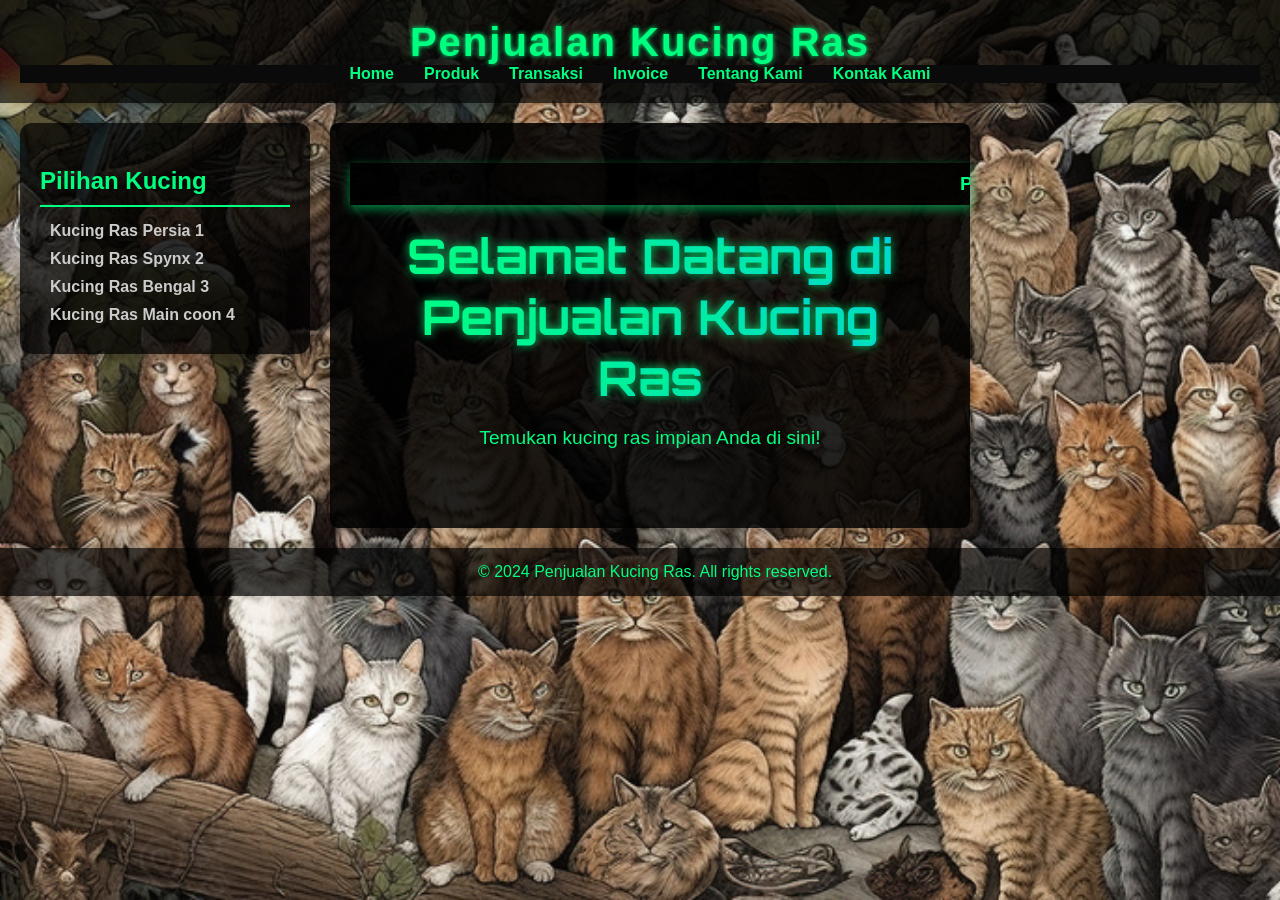
<file: index.html>
<!DOCTYPE html>
<html lang="en">
<head>
    <meta charset="UTF-8">
    <meta name="viewport" content="width=device-width, initial-scale=1.0">
    <title>Penjualan Kucing Ras</title>
    <link rel="stylesheet" href="body.css">
    <link rel="icon" href="favicon.ico" type="image/x-icon">
    <link href="https://fonts.googleapis.com/css2?family=Orbitron:wght@400;700&display=swap" rel="stylesheet">
    <style>
        body {
            font-family: 'Segoe UI', Tahoma, Geneva, Verdana, sans-serif;
            margin: 0;
            padding: 0;
            background: url('Gambar Kucing/860.jpeg') no-repeat center center fixed;
            background-size: cover;
            color: #fff;
        }

        header {
            background-color: rgba(0, 0, 0, 0.7);
            color: #00FF7F;
            padding: 20px;
            text-align: center;
            box-shadow: 0 4px 8px rgba(0, 0, 0, 0.2);
        }

        nav ul {
            list-style: none;
            padding: 0;
            margin: 0;
            display: flex;
            justify-content: center;
        }

        nav ul li {
            margin: 0 15px;
        }

        nav ul li a {
            color: #00FF7F;
            text-decoration: none;
            font-weight: bold;
            transition: color 0.3s;
        }

        nav ul li a:hover {
            color: #fff;
        }

        .marquee {
            width: 100%;
            overflow: hidden;
            position: relative;
            background-color: rgba(0, 0, 0, 0.7);
            color: #00FF7F;
            font-size: 1.2em;
            font-weight: bold;
            padding: 10px;
            margin-top: 20px;
        }

        .marquee div {
            display: inline-block;
            white-space: nowrap;
            padding-left: 100%;
            animation: marquee 7s linear infinite;
        }

        @keyframes marquee {
            from {
                transform: translateX(100%);
            }
            to {
                transform: translateX(-100%);
            }
        }

        main {
            display: flex;
            justify-content: flex-start;
            align-items: flex-start;
            padding: 20px;
        }

        .sidebar {
            background-color: rgba(0, 0, 0, 0.6);
            border-radius: 8px;
            padding: 15px;
            margin-right: 20px;
            width: 250px;
            box-shadow: 0 4px 8px rgba(0, 0, 0, 0.2);
            position: sticky;
            top: 0;
            animation: fadeIn 1s;
        }

        .content {
            background-color: rgba(0, 0, 0, 0.6);
            border-radius: 8px;
            padding: 20px;
            flex: 1;
            box-shadow: 0 4px 8px rgba(0, 0, 0, 0.2);
            animation: fadeIn 1s;
        }

        .hero {
            text-align: center;
            margin-bottom: 20px;
            position: relative;
            padding: 20px;
            border-radius: 10px;
            background: none;
            box-shadow: none;
            overflow: hidden;
        }

        .hero h2 {
            font-family: 'Orbitron', sans-serif;
            font-size: 3em;
            background: linear-gradient(to right, #00FF7F, #00BFFF);
            -webkit-background-clip: text;
            -webkit-text-fill-color: transparent;
            text-shadow: 0 0 10px rgba(0, 255, 127, 0.8);
            margin: 0;
            padding: 0;
            animation: glowing 1.5s infinite;
            position: relative;
            z-index: 2;
        }

        .hero p {
            font-size: 1.2em;
            position: relative;
            z-index: 2;
        }

        @keyframes glowing {
            0% { text-shadow: 0 0 5px #00FF7F, 0 0 10px #00FF7F, 0 0 15px #00FF7F, 0 0 20px #00FF7F; }
            50% { text-shadow: 0 0 10px #00FF7F, 0 0 20px #00FF7F, 0 0 30px #00FF7F, 0 0 40px #00FF7F; }
            100% { text-shadow: 0 0 5px #00FF7F, 0 0 10px #00FF7F, 0 0 15px #00FF7F, 0 0 20px #00FF7F; }
        }

        @keyframes pulse {
            0% { transform: scale(1); opacity: 0.5; }
            50% { transform: scale(1.05); opacity: 0.7; }
            100% { transform: scale(1); opacity: 0.5; }
        }

        @keyframes fadeIn {
            from { opacity: 0; }
            to { opacity: 1; }
        }

        footer {
            background-color: rgba(0, 0, 0, 0.7);
            color: #00FF7F;
            text-align: center;
            padding: 15px;
            position: relative;
            width: 100%;
            bottom: 0;
            box-shadow: 0 -4px 8px rgba(0, 0, 0, 0.2);
        }
    </style>
</head>
<body>
    <header>
        <h1>Penjualan Kucing Ras</h1>
        <nav>
            <ul>
                <li><a href="index.html">Home</a></li>
                <li><a href="produk.html">Produk</a></li>
                <li><a href="transaksi.html">Transaksi</a></li>
                <li><a href="invoice.html">Invoice</a></li>
                <li><a href="tentang.html">Tentang Kami</a></li>
                <li><a href="kontak.html">Kontak Kami</a></li>
            </ul>
        </nav>
    </header>
    <main>
        <aside class="sidebar">
            <h3>Pilihan Kucing</h3>
            <ul>
                <li><a href="produk.html#kucing1">Kucing Ras Persia 1</a></li>
                <li><a href="produk.html#kucing2">Kucing Ras Spynx 2</a></li>
                <li><a href="produk.html#kucing3">Kucing Ras Bengal 3</a></li>
                <li><a href="produk.html#kucing4">Kucing Ras Main coon 4</a></li>
            </ul>
        </aside>
        <section class="content">
            <div class="marquee">
                <div>Penawaran Spesial: Diskon 20% untuk Semua Kucing Ras!</div>
            </div>
            <div class="hero">
                <h2>Selamat Datang di Penjualan Kucing Ras</h2>
                <p>Temukan kucing ras impian Anda di sini!</p>
            </div>
        </section>
    </main>
    <footer>
        <p>&copy; 2024 Penjualan Kucing Ras. All rights reserved.</p>
    </footer>
    <script src="js.js"></script>
</body>
</html>
</file>
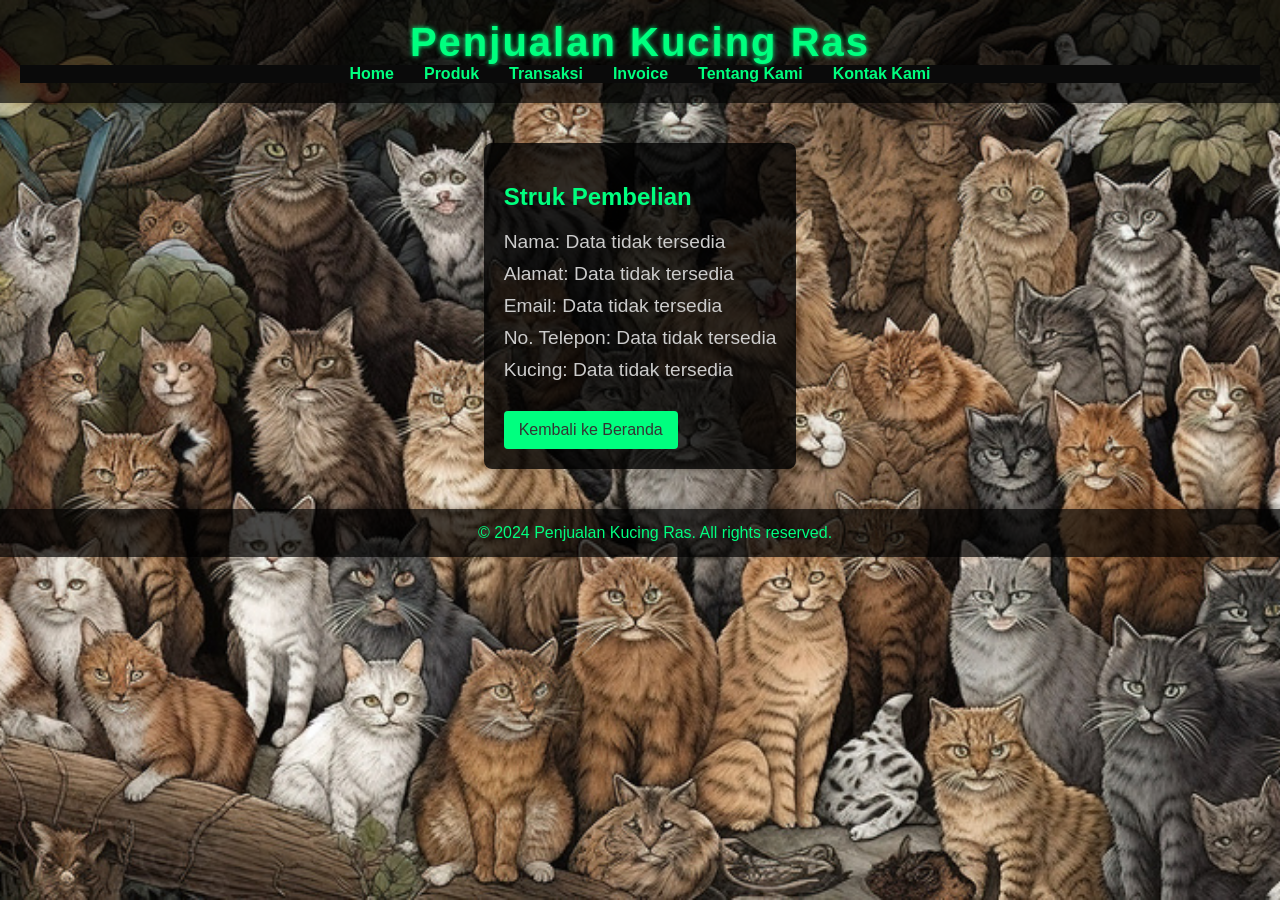
<file: invoice.html>
<!DOCTYPE html>
<html lang="id">
<head>
    <meta charset="UTF-8">
    <meta name="viewport" content="width=device-width, initial-scale=1.0">
    <meta name="description" content="Invoice page for Penjualan Kucing Ras">
    <title>Invoice - Penjualan Kucing Ras</title>
    <link rel="stylesheet" href="body.css">
    <style>
        body {
            font-family: 'Segoe UI', Tahoma, Geneva, Verdana, sans-serif;
            margin: 0;
            padding: 0;
            background: url('Gambar Kucing/860.jpeg') no-repeat center center fixed;
            background-size: cover;
            color: #fff;
        }

        header {
            background-color: rgba(0, 0, 0, 0.7);
            color: #00FF7F;
            padding: 20px;
            text-align: center;
            box-shadow: 0 4px 8px rgba(0, 0, 0, 0.2);
        }

        nav ul {
            list-style: none;
            padding: 0;
            margin: 0;
            display: flex;
            justify-content: center;
        }

        nav ul li {
            margin: 0 15px;
        }

        nav ul li a {
            color: #00FF7F;
            text-decoration: none;
            font-weight: bold;
            transition: color 0.3s;
        }

        nav ul li a:hover {
            color: #fff;
        }

        .invoice {
            background-color: rgba(0, 0, 0, 0.8);
            color: #ccc;
            padding: 20px;
            border-radius: 8px;
            max-width: 800px;
            margin: 20px auto;
            box-shadow: 0 4px 8px rgba(0, 0, 0, 0.1);
            transition: transform 0.3s, box-shadow 0.3s;
        }

        .invoice:hover {
            transform: translateY(-10px);
            box-shadow: 0 0 20px rgba(0, 0, 0, 0.5);
        }

        .invoice h2 {
            color: #00FF7F;
            margin-bottom: 20px;
        }

        .invoice p {
            font-size: 1.2em;
            margin: 10px 0;
        }

        .invoice button {
            background-color: #00FF7F;
            color: #333;
            padding: 10px 15px;
            border: none;
            border-radius: 4px;
            cursor: pointer;
            font-size: 1em;
            margin-top: 20px;
            transition: background-color 0.3s;
        }

        .invoice button:hover {
            background-color: #009f4d;
        }

        @media (max-width: 600px) {
            .invoice {
                padding: 15px;
                font-size: 0.9em;
            }

            .invoice button {
                padding: 8px 12px;
                font-size: 0.9em;
            }
        }

        footer {
            background-color: rgba(0, 0, 0, 0.7);
            color: #00FF7F;
            text-align: center;
            padding: 15px;
            position: relative;
            width: 100%;
            bottom: 0;
            box-shadow: 0 -4px 8px rgba(0, 0, 0, 0.2);
        }
    </style>
</head>
<body>
    <header>
        <h1>Penjualan Kucing Ras</h1>
        <nav>
            <ul>
                <li><a href="index.html" aria-label="Home">Home</a></li>
                <li><a href="produk.html" aria-label="Produk">Produk</a></li>
                <li><a href="transaksi.html" aria-label="Transaksi">Transaksi</a></li>
                <li><a href="invoice.html" aria-label="Invoice">Invoice</a></li>
                <li><a href="tentang.html" aria-label="Tentang Kami">Tentang Kami</a></li>
                <li><a href="kontak.html" aria-label="Kontak Kami">Kontak Kami</a></li>
            </ul>
        </nav>
    </header>
    <main>
        <section class="invoice">
            <h2>Struk Pembelian</h2>
            <p>Nama: <span id="invoiceName">Data tidak tersedia</span></p>
            <p>Alamat: <span id="invoiceAddress">Data tidak tersedia</span></p>
            <p>Email: <span id="invoiceEmail">Data tidak tersedia</span></p>
            <p>No. Telepon: <span id="invoicePhone">Data tidak tersedia</span></p>
            <p>Kucing: <span id="invoiceCat">Data tidak tersedia</span></p>
            <button onclick="window.location.href='index.html'">Kembali ke Beranda</button>
        </section>
    </main>
    <footer>
        <p>&copy; 2024 Penjualan Kucing Ras. All rights reserved.</p>
    </footer>
    <script src="js.js"></script>
    <script>
        document.addEventListener('DOMContentLoaded', function() {
            const nama = sessionStorage.getItem('nama') || 'Data tidak tersedia';
            const alamat = sessionStorage.getItem('alamat') || 'Data tidak tersedia';
            const email = sessionStorage.getItem('email') || 'Data tidak tersedia';
            const telepon = sessionStorage.getItem('telepon') || 'Data tidak tersedia';
            const kucing = sessionStorage.getItem('kucing') || 'Data tidak tersedia';

            document.getElementById('invoiceName').textContent = nama;
            document.getElementById('invoiceAddress').textContent = alamat;
            document.getElementById('invoiceEmail').textContent = email;
            document.getElementById('invoicePhone').textContent = telepon;
            document.getElementById('invoiceCat').textContent = kucing;
        });
    </script>
</body>
</html>
</file>
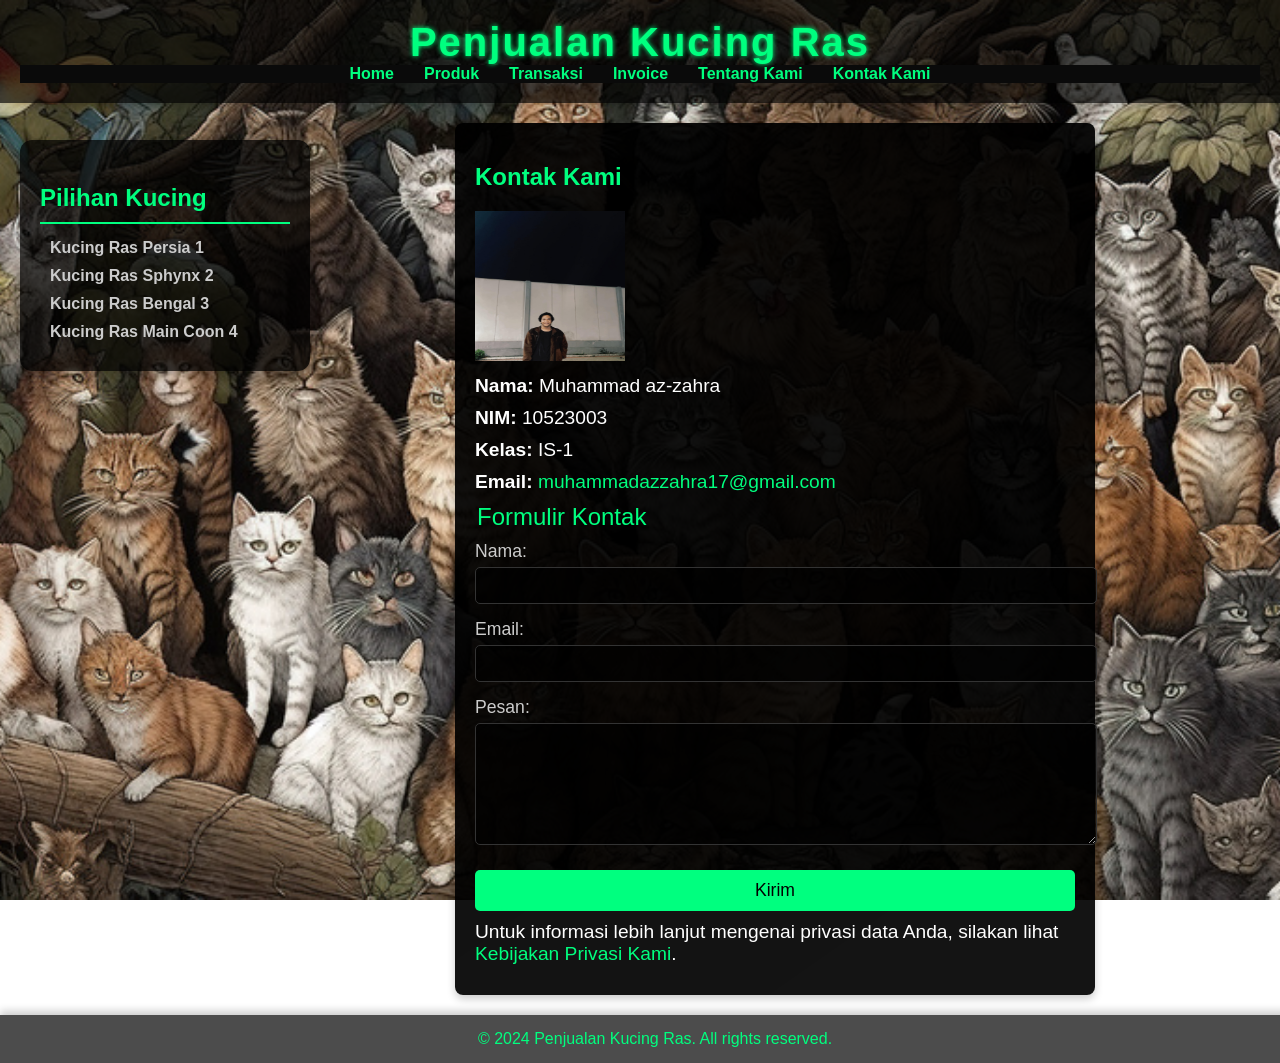
<file: kontak.html>
<!DOCTYPE html>
<html lang="id">

<head>
    <meta charset="UTF-8">
    <meta name="viewport" content="width=device-width, initial-scale=1.0">
    <meta name="description" content="Hubungi kami untuk informasi lebih lanjut tentang penjualan kucing ras.">
    <title>Kontak Kami - Penjualan Kucing Ras</title>
    <link rel="stylesheet" href="body.css">
    <style>
        body {
            font-family: 'Segoe UI', Tahoma, Geneva, Verdana, sans-serif;
            margin: 0;
            padding: 0;
            background: url('Gambar Kucing/860.jpeg') no-repeat center center fixed;
            background-size: cover;
            color: #fff;
            display: flex;
            flex-direction: column;
            min-height: 100vh;
        }

        header {
            background-color: rgba(0, 0, 0, 0.7);
            color: #00FF7F;
            padding: 20px;
            text-align: center;
            box-shadow: 0 4px 8px rgba(0, 0, 0, 0.2);
        }

        nav ul {
            list-style: none;
            padding: 0;
            margin: 0;
            display: flex;
            justify-content: center;
        }

        nav ul li {
            margin: 0 15px;
        }

        nav ul li a {
            color: #00FF7F;
            text-decoration: none;
            font-weight: bold;
            transition: color 0.3s;
        }

        nav ul li a:hover {
            color: #fff;
        }

        main {
            display: flex;
            flex: 1;
            padding: 20px;
            margin: 0 20px;
        }

        aside.sidebar {
            background: linear-gradient(145deg, rgba(0, 0, 0, 0.7), rgba(0, 0, 0, 0.8));
            border-radius: 12px;
            padding: 20px;
            width: 250px;
            box-shadow: 0 6px 12px rgba(0, 0, 0, 0.3);
            position: fixed;
            top: 120px;
            left: 0;
            margin: 20px;
            z-index: 1;
            animation: fadeIn 1s;
        }

        .sidebar h3 {
            color: #00FF7F;
            margin-bottom: 10px;
        }

        .sidebar ul {
            list-style: none;
            padding: 0;
        }

        .sidebar ul li {
            margin: 10px 0;
        }

        .sidebar ul li a {
            color: #ccc;
            text-decoration: none;
            transition: color 0.3s;
        }

        .sidebar ul li a:hover {
            color: #fff;
        }

        .content {
            background-color: rgba(0, 0, 0, 0.8);
            padding: 20px;
            border-radius: 8px;
            margin-left: 270px;
            box-shadow: 0 4px 8px rgba(0, 0, 0, 0.2);
            flex: 1;
        }

        .content h2 {
            color: #00FF7F;
            margin-bottom: 20px;
        }

        .content p {
            font-size: 1.2em;
            margin: 10px 0;
        }

        .content a {
            color: #00FF7F;
            text-decoration: none;
            transition: color 0.3s;
        }

        .content a:hover {
            color: #fff;
        }

        footer {
            background-color: rgba(0, 0, 0, 0.7);
            color: #00FF7F;
            text-align: center;
            padding: 15px;
            box-shadow: 0 -4px 8px rgba(0, 0, 0, 0.2);
        }

        @media (max-width: 600px) {
            main {
                margin: 10px;
                flex-direction: column;
            }

            aside.sidebar {
                width: auto;
                position: static;
                margin: 10px 0;
            }

            .content {
                margin: 10px;
                margin-left: 0;
            }
        }

        @keyframes fadeIn {
            from {
                opacity: 0;
            }
            to {
                opacity: 1;
            }
        }

        /* Styling for the contact form */
        form {
            max-width: 600px;
            margin: 0 auto;
        }

        fieldset {
            border: none;
            padding: 0;
            margin: 0;
            display: flex;
            flex-direction: column;
        }

        legend {
            font-size: 1.5em;
            color: #00FF7F;
            margin-bottom: 10px;
        }

        label {
            font-size: 1.1em;
            margin-bottom: 5px;
            color: #ccc;
        }

        input[type="text"],
        input[type="email"],
        textarea {
            width: 100%;
            padding: 10px;
            margin-bottom: 15px;
            border: 1px solid #333;
            border-radius: 5px;
            background-color: rgba(0, 0, 0, 0.7);
            color: #fff;
        }

        textarea {
            resize: vertical;
            min-height: 100px;
        }

        button {
            background-color: #00FF7F;
            border: none;
            color: #000;
            padding: 10px 20px;
            border-radius: 5px;
            cursor: pointer;
            font-size: 1.1em;
        }

        button:hover {
            background-color: #00e5a2;
        }
    </style>
</head>

<body>
    <header>
        <h1>Penjualan Kucing Ras</h1>
        <nav>
            <ul>
                <li><a href="index.html">Home</a></li>
                <li><a href="produk.html">Produk</a></li>
                <li><a href="transaksi.html">Transaksi</a></li>
                <li><a href="invoice.html">Invoice</a></li>
                <li><a href="tentang.html">Tentang Kami</a></li>
                <li><a href="kontak.html">Kontak Kami</a></li>
            </ul>
        </nav>
    </header>
    <main>
        <aside class="sidebar">
            <h3>Pilihan Kucing</h3>
            <ul>
                <li><a href="produk.html#kucing1">Kucing Ras Persia 1</a></li>
                <li><a href="produk.html#kucing2">Kucing Ras Sphynx 2</a></li>
                <li><a href="produk.html#kucing3">Kucing Ras Bengal 3</a></li>
                <li><a href="produk.html#kucing4">Kucing Ras Main Coon 4</a></li>
            </ul>
        </aside>
        <section class="content">
            <h2>Kontak Kami</h2>
            <div class="biodata">
                <img src="Gambar Kucing/DOPE.jpg" alt="Foto Muhammad az-zahra" width="150" height="150">
                <p><strong>Nama:</strong> Muhammad az-zahra</p>
                <p><strong>NIM:</strong> 10523003</p>
                <p><strong>Kelas:</strong> IS-1</p>
                <p><strong>Email:</strong> <a href="mailto:muhammadazzahra17@gmail.com">muhammadazzahra17@gmail.com</a></p>
            </div>
            <form id="contactForm">
                <fieldset>
                    <legend>Formulir Kontak</legend>
                    <label for="nama">Nama:</label>
                    <input type="text" id="nama" name="nama" required aria-label="Nama">
                    
                    <label for="email">Email:</label>
                    <input type="email" id="email" name="email" required aria-label="Email">
                    
                    <label for="pesan">Pesan:</label>
                    <textarea id="pesan" name="pesan" required aria-label="Pesan"></textarea>
                    
                    <button type="submit">Kirim</button>
                </fieldset>
            </form>
            <p>Untuk informasi lebih lanjut mengenai privasi data Anda, silakan lihat <a href="privasi.html">Kebijakan Privasi Kami</a>.</p>
        </section>
    </main>
    <footer>
        <p>&copy; 2024 Penjualan Kucing Ras. All rights reserved.</p>
    </footer>
    <script src="js.js"></script>
</body>

</html>
</file>
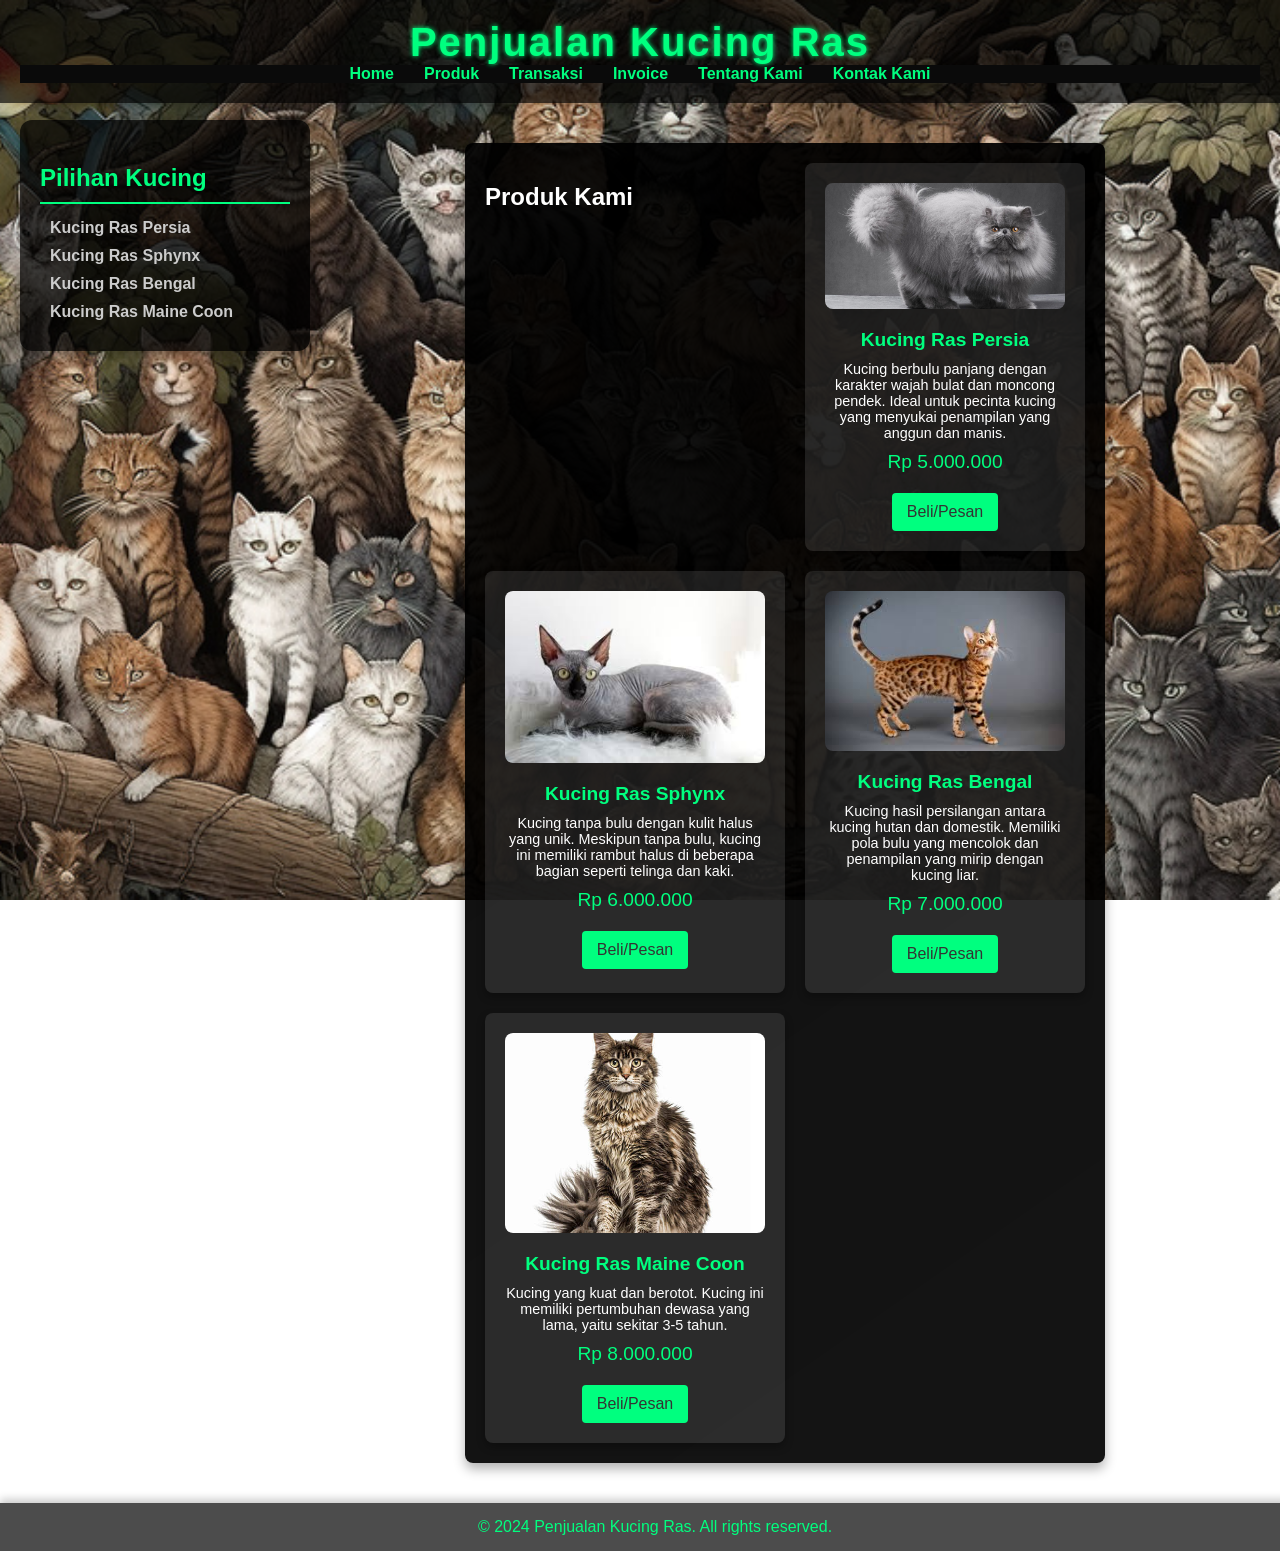
<file: produk.html>
<!DOCTYPE html>
<html lang="id">
<head>
    <meta charset="UTF-8">
    <meta name="viewport" content="width=device-width, initial-scale=1.0">
    <title>Produk - Penjualan Kucing Ras</title>
    <link rel="stylesheet" href="body.css">
    <style>
        body {
            font-family: 'Segoe UI', Tahoma, Geneva, Verdana, sans-serif;
            margin: 0;
            padding: 0;
            background: url('Gambar Kucing/860.jpeg') no-repeat center center fixed;
            background-size: cover;
            color: #fff;
        }

        header {
            background-color: rgba(0, 0, 0, 0.7);
            color: #00FF7F;
            padding: 20px;
            text-align: center;
            box-shadow: 0 4px 8px rgba(0, 0, 0, 0.2);
        }

        nav ul {
            list-style: none;
            padding: 0;
            margin: 0;
            display: flex;
            justify-content: center;
        }

        nav ul li {
            margin: 0 15px;
        }

        nav ul li a {
            color: #00FF7F;
            text-decoration: none;
            font-weight: bold;
            transition: color 0.3s;
        }

        nav ul li a:hover {
            color: #fff;
        }

        .products {
            display: grid;
            grid-template-columns: repeat(auto-fill, minmax(300px, 1fr));
            gap: 20px;
            justify-content: center;
            margin: 20px;
            padding: 20px;
            background-color: rgba(0, 0, 0, 0.8);
            border-radius: 8px;
            flex-grow: 1;
        }

        .product {
            background-color: rgba(255, 255, 255, 0.1);
            border-radius: 8px;
            padding: 20px;
            box-shadow: 0 4px 8px rgba(0, 0, 0, 0.3);
            text-align: center;
            transition: transform 0.3s, box-shadow 0.3s;
            display: flex;
            flex-direction: column;
            align-items: center;
            max-width: 100%;
        }

        .product:hover {
            transform: translateY(-10px);
            box-shadow: 0 8px 16px rgba(0, 0, 0, 0.5);
        }

        .product img {
            width: 100%;
            height: auto;
            max-height: 200px;
            object-fit: cover;
            border-radius: 8px;
            margin-bottom: 10px;
        }

        .product h3 {
            color: #00FF7F;
            margin: 10px 0;
            font-size: 1.2em;
        }

        .product p {
            font-size: 0.9em;
            color: #fff;
            margin: 0;
        }

        .product .price {
            font-size: 1.2em;
            color: #00FF7F;
            margin: 10px 0;
        }

        .product button {
            background-color: #00FF7F;
            color: #333;
            padding: 10px 15px;
            border: none;
            border-radius: 4px;
            cursor: pointer;
            font-size: 1em;
            margin-top: 10px;
            transition: background-color 0.3s;
        }

        .product button:hover {
            background-color: #009f4d;
        }

        .sidebar {
            background-color: rgba(0, 0, 0, 0.6);
            border-radius: 8px;
            padding: 15px;
            width: 250px;
            box-shadow: 0 4px 8px rgba(0, 0, 0, 0.2);
            position: fixed;
            top: 120px; /* Adjust according to the header height */
            left: 20px;
            animation: fadeIn 1s;
        }

        main {
            display: flex;
            justify-content: center;
            align-items: flex-start;
            padding: 20px;
            margin-left: 290px; /* Adjust according to the sidebar width + margin */
        }

        footer {
            background-color: rgba(0, 0, 0, 0.7);
            color: #00FF7F;
            text-align: center;
            padding: 15px;
            position: relative;
            width: 100%;
            bottom: 0;
            box-shadow: 0 -4px 8px rgba(0, 0, 0, 0.2);
        }

        @keyframes fadeIn {
            from {
                opacity: 0;
                transform: translateY(10px);
            }
            to {
                opacity: 1;
                transform: translateY(0);
            }
        }

        @media (max-width: 768px) {
            .products {
                grid-template-columns: repeat(auto-fill, minmax(200px, 1fr));
            }

            .product h3 {
                font-size: 1em;
            }

            .product p {
                font-size: 0.8em;
            }

            .sidebar {
                width: 100%;
                position: relative;
                top: auto;
                left: auto;
                margin-bottom: 20px;
            }

            main {
                flex-direction: column;
                align-items: center;
                margin-left: 0;
            }
        }
    </style>
</head>
<body>
    <header>
        <h1>Penjualan Kucing Ras</h1>
        <nav>
            <ul>
                <li><a href="index.html">Home</a></li>
                <li><a href="produk.html">Produk</a></li>
                <li><a href="transaksi.html">Transaksi</a></li>
                <li><a href="invoice.html">Invoice</a></li>
                <li><a href="tentang.html">Tentang Kami</a></li>
                <li><a href="kontak.html">Kontak Kami</a></li>
            </ul>
        </nav>
    </header>
    <main>
        <aside class="sidebar">
            <h3>Pilihan Kucing</h3>
            <ul>
                <li><a href="#kucing1">Kucing Ras Persia</a></li>
                <li><a href="#kucing2">Kucing Ras Sphynx</a></li>
                <li><a href="#kucing3">Kucing Ras Bengal</a></li>
                <li><a href="#kucing4">Kucing Ras Maine Coon</a></li>
            </ul>
        </aside>
        <section class="content products">
            <h2>Produk Kami</h2>
            <div class="product" id="kucing1">
                <img src="Gambar Kucing/KucingPersia.jpg" alt="Kucing Persia">
                <h3>Kucing Ras Persia</h3>
                <p>Kucing berbulu panjang dengan karakter wajah bulat dan moncong pendek. Ideal untuk pecinta kucing yang menyukai penampilan yang anggun dan manis.</p>
                <p class="price">Rp 5.000.000</p>
                <button onclick="window.location.href='transaksi.html?kucing=Kucing Ras Persia'">Beli/Pesan</button>
            </div>
            <div class="product" id="kucing2">
                <img src="Gambar Kucing/KucingSpynx.jpg" alt="Kucing Sphynx">
                <h3>Kucing Ras Sphynx</h3>
                <p>Kucing tanpa bulu dengan kulit halus yang unik. Meskipun tanpa bulu, kucing ini memiliki rambut halus di beberapa bagian seperti telinga dan kaki.</p>
                <p class="price">Rp 6.000.000</p>
                <button onclick="window.location.href='transaksi.html?kucing=Kucing Ras Sphynx'">Beli/Pesan</button>
            </div>
            <div class="product" id="kucing3">
                <img src="Gambar Kucing/KucingBengal.jpg" alt="Kucing Bengal">
                <h3>Kucing Ras Bengal</h3>
                <p>Kucing hasil persilangan antara kucing hutan dan domestik. Memiliki pola bulu yang mencolok dan penampilan yang mirip dengan kucing liar.</p>
                <p class="price">Rp 7.000.000</p>
                <button onclick="window.location.href='transaksi.html?kucing=Kucing Ras Bengal'">Beli/Pesan</button>
            </div>
            <div class="product" id="kucing4">
                <img src="Gambar Kucing/CAT HERO_0012_Maine_coon.jpg" alt="Kucing Maine Coon">
                <h3>Kucing Ras Maine Coon</h3>
                <p>Kucing yang kuat dan berotot. Kucing ini memiliki pertumbuhan dewasa yang lama, yaitu sekitar 3-5 tahun.</p>
                <p class="price">Rp 8.000.000</p>
                <button onclick="window.location.href='transaksi.html?kucing=Kucing Ras Maine Coon'">Beli/Pesan</button>
            </div>
        </section>
    </main>
    <footer>
        <p>&copy; 2024 Penjualan Kucing Ras. All rights reserved.</p>
    </footer>
    <script src="js.js"></script>
</body>
</html>
</file>
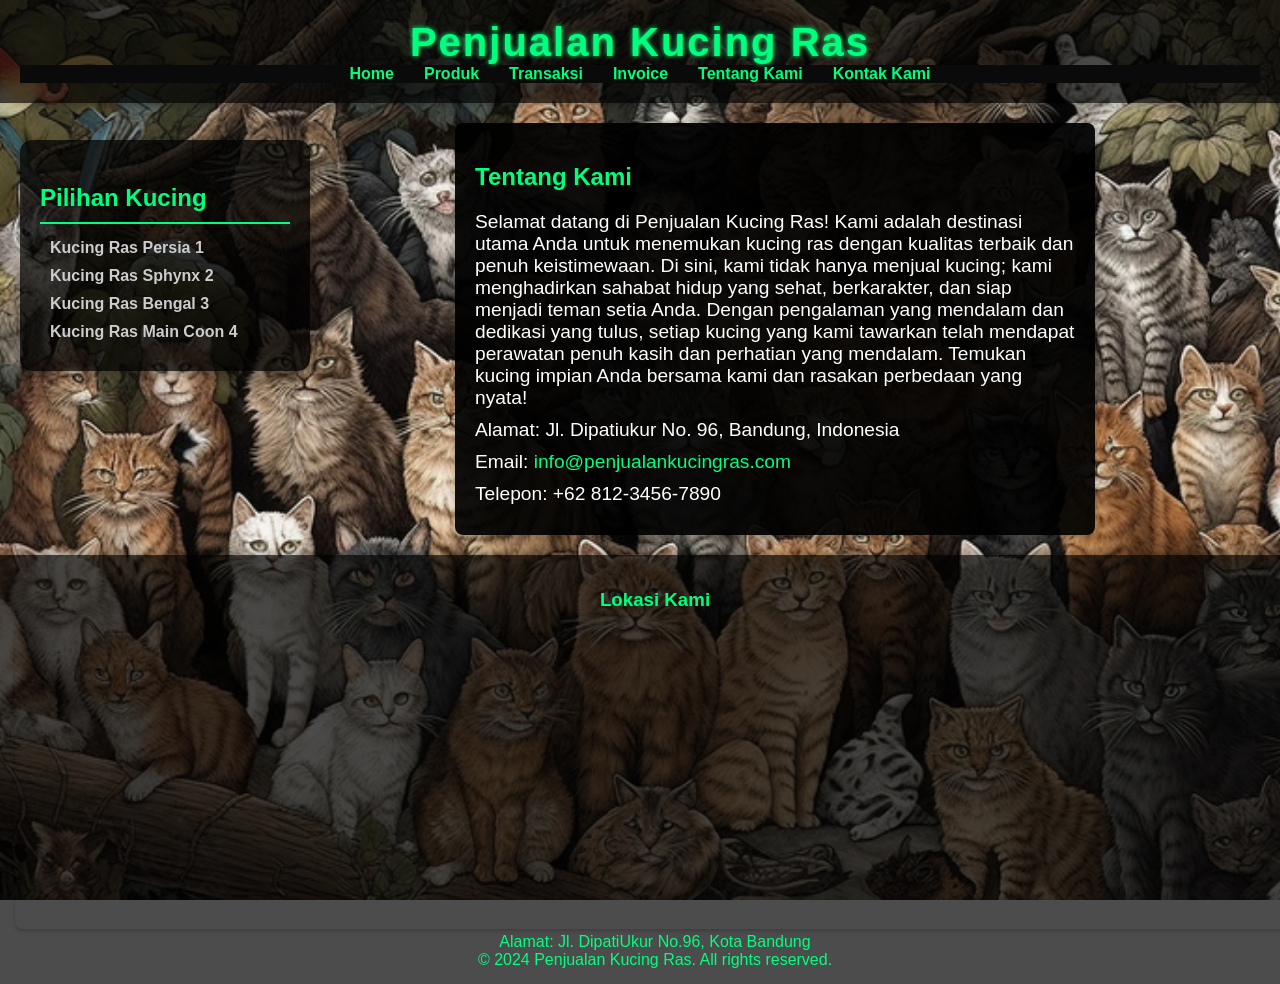
<file: tentang.html>
<!DOCTYPE html>
<html lang="id">
<head>
    <meta charset="UTF-8">
    <meta name="viewport" content="width=device-width, initial-scale=1.0">
    <meta name="description" content="Tentang kami - Penjualan Kucing Ras menyediakan kucing ras berkualitas terbaik.">
    <title>Tentang Kami - Penjualan Kucing Ras</title>
    <link rel="stylesheet" href="body.css">
    <style>
        body {
            font-family: 'Segoe UI', Tahoma, Geneva, Verdana, sans-serif;
            margin: 0;
            padding: 0;
            background: url('Gambar Kucing/860.jpeg') no-repeat center center fixed;
            background-size: cover;
            color: #fff;
            display: flex;
            flex-direction: column;
            min-height: 100vh;
        }

        header {
            background-color: rgba(0, 0, 0, 0.7);
            color: #00FF7F;
            padding: 20px;
            text-align: center;
            box-shadow: 0 4px 8px rgba(0, 0, 0, 0.2);
        }

        nav ul {
            list-style: none;
            padding: 0;
            margin: 0;
            display: flex;
            justify-content: center;
        }

        nav ul li {
            margin: 0 15px;
        }

        nav ul li a {
            color: #00FF7F;
            text-decoration: none;
            font-weight: bold;
            transition: color 0.3s;
        }

        nav ul li a:hover {
            color: #fff;
        }

        main {
            display: flex;
            flex: 1;
            padding: 20px;
            margin: 0 20px;
        }

        aside.sidebar {
            background: linear-gradient(145deg, rgba(0, 0, 0, 0.7), rgba(0, 0, 0, 0.8));
            border-radius: 12px;
            padding: 20px;
            width: 250px;
            box-shadow: 0 6px 12px rgba(0, 0, 0, 0.3);
            position: fixed;
            top: 120px;
            left: 0;
            margin: 20px;
            z-index: 1;
            animation: fadeIn 1s;
        }

        .sidebar h3 {
            color: #00FF7F;
            margin-bottom: 10px;
        }

        .sidebar ul {
            list-style: none;
            padding: 0;
        }

        .sidebar ul li {
            margin: 10px 0;
        }

        .sidebar ul li a {
            color: #ccc;
            text-decoration: none;
            transition: color 0.3s;
        }

        .sidebar ul li a:hover {
            color: #fff;
        }

        .content {
            background-color: rgba(0, 0, 0, 0.8);
            padding: 20px;
            border-radius: 8px;
            margin-left: 270px;
            box-shadow: 0 4px 8px rgba(0, 0, 0, 0.2);
            flex: 1;
        }

        .content h2 {
            color: #00FF7F;
            margin-bottom: 20px;
        }

        .content p {
            font-size: 1.2em;
            margin: 10px 0;
        }

        .content a {
            color: #00FF7F;
            text-decoration: none;
            transition: color 0.3s;
        }

        .content a:hover {
            color: #fff;
        }

        footer {
            background-color: rgba(0, 0, 0, 0.7);
            color: #00FF7F;
            text-align: center;
            padding: 15px;
            box-shadow: 0 -4px 8px rgba(0, 0, 0, 0.2);
        }

        @media (max-width: 600px) {
            main {
                margin: 10px;
                flex-direction: column;
            }

            aside.sidebar {
                width: auto;
                position: static;
                margin: 10px 0;
            }

            .content {
                margin: 10px;
                margin-left: 0;
            }
        }

        @keyframes fadeIn {
            from {
                opacity: 0;
            }
            to {
                opacity: 1;
            }
        }
    </style>
</head>
<body>
    <header>
        <h1>Penjualan Kucing Ras</h1>
        <nav>
            <ul>
                <li><a href="index.html" aria-label="Home">Home</a></li>
                <li><a href="produk.html" aria-label="Produk">Produk</a></li>
                <li><a href="transaksi.html" aria-label="Transaksi">Transaksi</a></li>
                <li><a href="invoice.html" aria-label="Invoice">Invoice</a></li>
                <li><a href="tentang.html" aria-label="Tentang Kami">Tentang Kami</a></li>
                <li><a href="kontak.html" aria-label="Kontak Kami">Kontak Kami</a></li>
            </ul>
        </nav>
    </header>
    <main>
        <aside class="sidebar">
            <h3>Pilihan Kucing</h3>
            <ul>
                <li><a href="produk.html#kucing1" aria-label="Kucing Ras Persia 1">Kucing Ras Persia 1</a></li>
                <li><a href="produk.html#kucing2" aria-label="Kucing Ras Sphynx 2">Kucing Ras Sphynx 2</a></li>
                <li><a href="produk.html#kucing3" aria-label="Kucing Ras Bengal 3">Kucing Ras Bengal 3</a></li>
                <li><a href="produk.html#kucing4" aria-label="Kucing Ras Main Coon 4">Kucing Ras Main Coon 4</a></li>
            </ul>
        </aside>
        <section class="content">
            <h2>Tentang Kami</h2>
            <p>Selamat datang di Penjualan Kucing Ras! Kami adalah destinasi utama Anda untuk menemukan kucing ras dengan kualitas terbaik dan penuh keistimewaan. Di sini, kami tidak hanya menjual kucing; kami menghadirkan sahabat hidup yang sehat, berkarakter, dan siap menjadi teman setia Anda. Dengan pengalaman yang mendalam dan dedikasi yang tulus, setiap kucing yang kami tawarkan telah mendapat perawatan penuh kasih dan perhatian yang mendalam. Temukan kucing impian Anda bersama kami dan rasakan perbedaan yang nyata!</p>
            <p>Alamat: Jl. Dipatiukur No. 96, Bandung, Indonesia</p>
            <p>Email: <a href="mailto:info@penjualankucingras.com">info@penjualankucingras.com</a></p>
            <p>Telepon: +62 812-3456-7890</p>
        </section>
    </main>
    <footer>
        <div class="map">
            <h3>Lokasi Kami</h3>
            <iframe src="https://www.google.com/maps/embed?pb=!1m18!1m12!1m3!1d3947.7102827152616!2d107.60549281515541!3d-6.883014395211417!2m3!1f0!2f0!3f0!3m2!1i1024!2i768!4f13.1!3m3!1m2!1s0x2e68e65d28c728f7%3A0x59b8d123f607e5e4!2sJl.%20Dipati%20Ukur%20No.96%2C%20Kota%20Bandung%2C%20Jawa%20Barat%2040101!5e0!3m2!1sid!2sid!4v1696502356115!5m2!1sid!2sid" width="100%" height="300" style="border:0;" allowfullscreen="" loading="lazy"></iframe>
            <p>Alamat: Jl. DipatiUkur No.96, Kota Bandung</p>
        </div>
        <p>&copy; 2024 Penjualan Kucing Ras. All rights reserved.</p>
    </footer>
    
    <script src="js.js"></script>
</body>
</html>
</file>
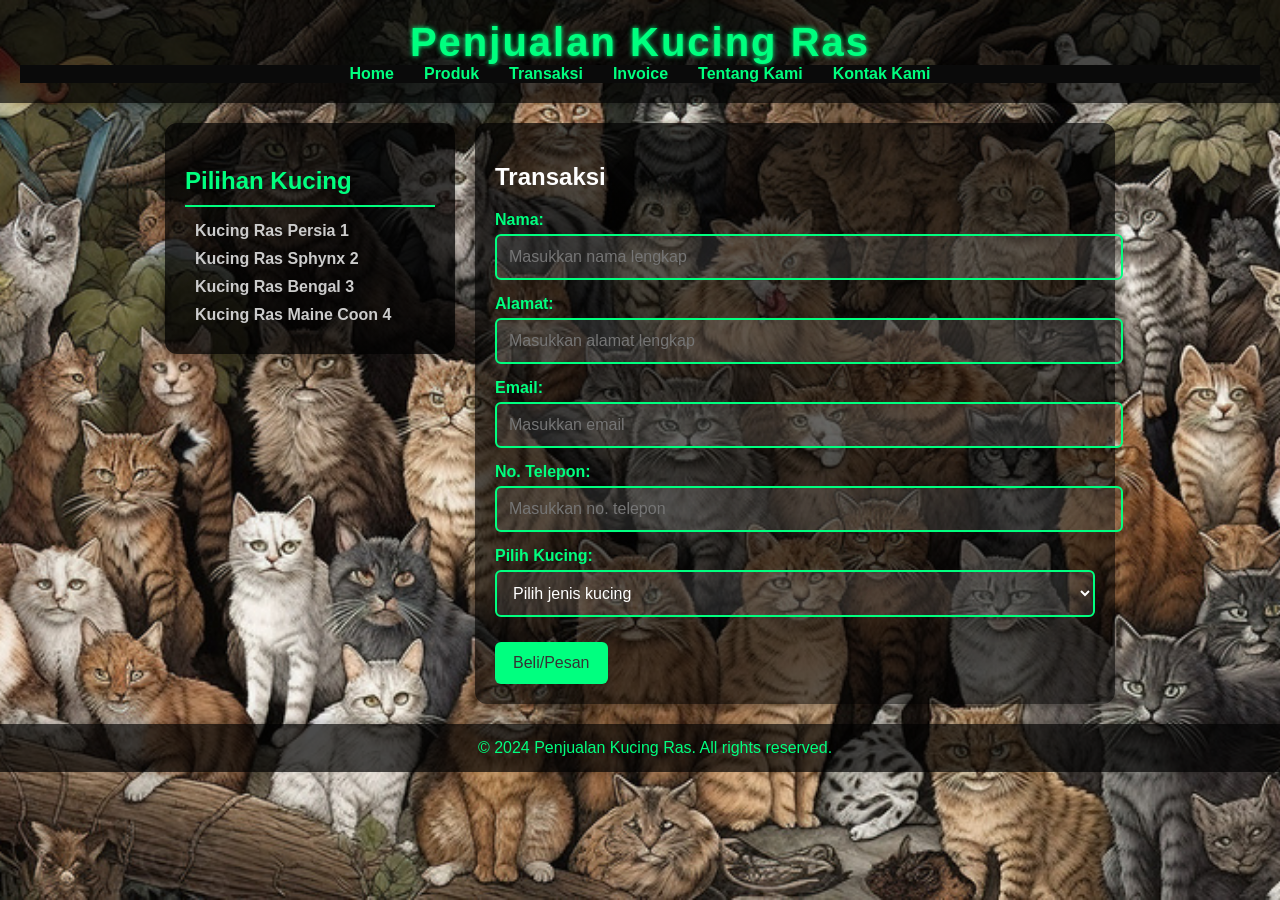
<file: transaksi.html>
<!DOCTYPE html>
<html lang="id">
<head>
    <meta charset="UTF-8">
    <meta name="viewport" content="width=device-width, initial-scale=1.0">
    <title>Transaksi - Penjualan Kucing Ras</title>
    <link rel="stylesheet" href="body.css">
    <style>
        
    </style>
</head>
<body>
    <header>
        <h1>Penjualan Kucing Ras</h1>
        <nav>
            <ul>
                <li><a href="index.html">Home</a></li>
                <li><a href="produk.html">Produk</a></li>
                <li><a href="transaksi.html">Transaksi</a></li>
                <li><a href="invoice.html">Invoice</a></li>
                <li><a href="tentang.html">Tentang Kami</a></li>
                <li><a href="kontak.html">Kontak Kami</a></li>
            </ul>
        </nav>
    </header>
    <main>
        <aside class="sidebar">
            <h3>Pilihan Kucing</h3>
            <ul>
                <li><a href="produk.html#kucing1">Kucing Ras Persia 1</a></li>
                <li><a href="produk.html#kucing2">Kucing Ras Sphynx 2</a></li>
                <li><a href="produk.html#kucing3">Kucing Ras Bengal 3</a></li>
                <li><a href="produk.html#kucing4">Kucing Ras Maine Coon 4</a></li>
            </ul>
        </aside>
        <section class="content">
            <h2>Transaksi</h2>
            <form id="transaksiForm">
                <div class="form-group">
                    <label for="nama">Nama:</label>
                    <input type="text" id="nama" name="nama" required placeholder="Masukkan nama lengkap">
                </div>
                <div class="form-group">
                    <label for="alamat">Alamat:</label>
                    <input type="text" id="alamat" name="alamat" required placeholder="Masukkan alamat lengkap">
                </div>
                <div class="form-group">
                    <label for="email">Email:</label>
                    <input type="email" id="email" name="email" required placeholder="Masukkan email">
                </div>
                <div class="form-group">
                    <label for="telepon">No. Telepon:</label>
                    <input type="tel" id="telepon" name="telepon" required placeholder="Masukkan no. telepon" pattern="[0-9]{10,13}">
                </div>
                <div class="form-group">
                    <label for="kucing">Pilih Kucing:</label>
                    <select id="kucing" name="kucing" required>
                        <option value="" disabled selected>Pilih jenis kucing</option>
                        <option value="Kucing Ras Persia">Kucing Ras Persia</option>
                        <option value="Kucing Ras Spynx">Kucing Ras Spynx</option>
                        <option value="Kucing Ras Bengal">Kucing Ras Bengal</option>
                        <option value="Kucing Ras Main coon">Kucing Ras Main coon</option>
                    </select>
                    
                </div>
                <button type="submit">Beli/Pesan</button>
            </form>
        </section>
    </main>
    <footer>
        <p>&copy; 2024 Penjualan Kucing Ras. All rights reserved.</p>
    </footer>
    <script src="js.js"></script>
    <script>
        document.getElementById('transaksiForm').addEventListener('submit', function(event) {
            event.preventDefault();
            
            const nama = document.getElementById('nama').value;
            const alamat = document.getElementById('alamat').value;
            const email = document.getElementById('email').value;
            const telepon = document.getElementById('telepon').value;
            const kucing = document.getElementById('kucing').value;

            sessionStorage.setItem('nama', nama);
            sessionStorage.setItem('alamat', alamat);
            sessionStorage.setItem('email', email);
            sessionStorage.setItem('telepon', telepon);
            sessionStorage.setItem('kucing', kucing);

            window.location.href = 'invoice.html';
        });
    </script>
</body>
</html>
</file>
<file: body.css>
body {
    font-family: 'Segoe UI', Tahoma, Geneva, Verdana, sans-serif;
    margin: 0;
    padding: 0;
    background: url('Gambar Kucing/860.jpeg') no-repeat center center fixed;
    background-size: cover;
    color: #fff;
}

header {
    background-color: #0a0a0a;
    color: #00FF7F;
    padding: 15px 0;
    text-align: center;
    box-shadow: 0 4px 10px rgba(0, 255, 127, 0.5);
}

header h1 {
    margin: 0;
    font-size: 2.5em;
    letter-spacing: 2px;
    text-shadow: 0 0 5px #00FF7F;
}

nav ul {
    list-style-type: none;
    padding: 0;
    margin: 0;
    text-align: center;
    background-color: #0a0a0a;
}

nav ul li {
    display: inline;
    margin: 0 15px;
}

nav ul li a {
    color: #00FF7F;
    text-decoration: none;
    font-weight: bold;
    transition: color 0.3s, text-shadow 0.3s;
}

nav ul li a:hover {
    color: #fff;
    text-shadow: 0 0 10px #00FF7F;
}

main {
    display: flex;
}

.sidebar {
    width: 20%;
    background-color: #0a0a0a;
    padding: 20px;
    border-radius: 8px;
    box-shadow: 0 2px 4px rgba(0, 0, 0, 0.2);
    color: #ccc;
    margin-right: 20px;
}

.sidebar h3 {
    color: #00FF7F;
    border-bottom: 2px solid #00FF7F;
    padding-bottom: 10px;
}

.sidebar ul {
    list-style-type: none;
    padding: 0;
    margin: 0;
}

.sidebar ul li {
    margin: 10px 0;
}

.sidebar ul li a {
    color: #ccc;
    text-decoration: none;
    transition: color 0.3s;
}

.sidebar ul li a:hover {
    color: #00FF7F;
}

.content {
    width: calc(80% - 20px);
    padding: 20px;
    background-color: #333;
    border-radius: 8px;
    box-shadow: 0 2px 4px rgba(0, 0, 0, 0.2);
}

.hero {
    background-image: url('path/to/your-image.jpg');
    background-size: cover;
    background-position: center;
    color: #00FF7F;
    text-align: center;
    padding: 100px 20px;
    background-color: rgba(0, 0, 0, 0.6);
    border-radius: 8px;
    box-shadow: 0 4px 10px rgba(0, 255, 127, 0.5);
}

.hero h2 {
    font-size: 3em;
    margin-bottom: 0.5em;
}

.hero p {
    font-size: 1.5em;
}

.hero button {
    background-color: #00FF7F;
    color: #333;
    padding: 10px 20px;
    border: none;
    border-radius: 4px;
    cursor: pointer;
    font-size: 1em;
    transition: background-color 0.3s, box-shadow 0.3s;
}

.hero button:hover {
    background-color: #009f4d;
    box-shadow: 0 4px 10px rgba(0, 255, 127, 0.5);
}

.products {
    display: grid;
    grid-template-areas: 
        "kucing1 kucing2"
        "kucing3 kucing4";
    grid-template-columns: repeat(2, 1fr);
    grid-template-rows: auto auto;
    gap: 20px;
    justify-content: center;
    margin: 20px;
    padding: 20px;
    background-color: rgba(0, 0, 0, 0.8);
    border-radius: 8px;
}

.product {
    background-color: rgba(255, 255, 255, 0.1);
    border-radius: 8px;
    padding: 20px;
    box-shadow: 0 4px 8px rgba(0, 0, 0, 0.3);
    text-align: center;
    transition: transform 0.3s, box-shadow 0.3s;
    display: flex;
    flex-direction: column;
    align-items: center;
}

.product img {
    max-width: 100%;
    border-radius: 8px;
}

.product h3 {
    color: #00FF7F;
    margin-top: 10px;
}

.product p {
    color: #ccc;
}

.product button {
    background-color: #00FF7F;
    color: #333;
    padding: 10px 15px;
    border: none;
    border-radius: 4px;
    cursor: pointer;
    font-size: 1em;
    transition: background-color 0.3s, box-shadow 0.3s;
}

.product button:hover {
    background-color: #009f4d;
}

.product:hover {
    transform: scale(1.05);
    box-shadow: 0 8px 20px rgba(0, 255, 127, 0.5);
}

footer {
    background-color: #0a0a0a;
    color: #ccc;
    text-align: center;
    padding: 20px 0;
    position: fixed;
    width: 100%;
    bottom: 0;
    box-shadow: 0 -4px 10px rgba(0, 255, 127, 0.5);
}

footer p {
    margin: 0;
}

footer a {
    color: #00FF7F;
    text-decoration: none;
    transition: color 0.3s;
}

footer a:hover {
    color: #fff;
}

.centered {
    display: flex;
    flex-direction: column;
    align-items: center;
    text-align: center;
}

.marquee {
    width: 100%;
    overflow: hidden;
    position: relative;
    background-color: #333;
    color: #00FF7F;
    font-size: 1.2em;
    font-weight: bold;
    padding: 8px;
    box-shadow: 0 4px 10px rgba(0, 255, 127, 0.5);
}

.marquee div {
    display: inline-block;
    white-space: nowrap;
    padding-left: 100%;
    animation: marquee 10s linear infinite;
}

@keyframes marquee {
    from {
        transform: translateX(100%);
    }
    to {
        transform: translateX(-100%);
    }
}

.form-group {
    margin-bottom: 20px;
    display: flex;
    flex-direction: column;
}

.form-group label {
    margin-bottom: 5px;
    font-weight: bold;
}

.form-group input,
.form-group select {
    padding: 10px;
    border: 1px solid #ccc;
    border-radius: 4px;
    background-color: #444;
    color: #ccc;
}

.form-group input:focus,
.form-group select:focus {
    border-color: #00FF7F;
    outline: none;
}

button {
    background-color: #00FF7F;
    color: #333;
    padding: 10px 15px;
    border: none;
    border-radius: 4px;
    cursor: pointer;
    font-size: 1em;
    transition: background-color 0.3s, box-shadow 0.3s;
}

button:hover {
    background-color: #009f4d;
    box-shadow: 0 4px 10px rgba(0, 255, 127, 0.5);
}

.map iframe {
    width: 100%;
    height: 300px;
    border: none;
    border-radius: 8px;
    box-shadow: 0 2px 4px rgba(0, 0, 0, 0.2);
}
body {
    font-family: 'Segoe UI', Tahoma, Geneva, Verdana, sans-serif;
    margin: 0;
    padding: 0;
    background: url('Gambar Kucing/860.jpeg') no-repeat center center fixed;
    background-size: cover;
    color: #fff;
}

header {
    background-color: rgba(0, 0, 0, 0.7);
    color: #00FF7F;
    padding: 20px;
    text-align: center;
    box-shadow: 0 4px 8px rgba(0, 0, 0, 0.2);
}

nav ul {
    list-style: none;
    padding: 0;
    margin: 0;
    display: flex;
    justify-content: center;
}

nav ul li {
    margin: 0 15px;
}

nav ul li a {
    color: #00FF7F;
    text-decoration: none;
    font-weight: bold;
    transition: color 0.3s;
}

nav ul li a:hover {
    color: #fff;
}

.marquee {
    width: 100%;
    overflow: hidden;
    position: relative;
    background-color: rgba(0, 0, 0, 0.7);
    color: #00FF7F;
    font-size: 1.2em;
    font-weight: bold;
    padding: 10px;
    margin-top: 20px;
}

.marquee div {
    display: inline-block;
    white-space: nowrap;
    padding-left: 100%;
    animation: marquee 15s linear infinite;
}

@keyframes marquee {
    from {
        transform: translateX(100%);
    }
    to {
        transform: translateX(-100%);
    }
}
@keyframes glowing {
    0% { text-shadow: 0 0 5px #00FF7F, 0 0 10px #00FF7F, 0 0 15px #00FF7F, 0 0 20px #00FF7F; }
    50% { text-shadow: 0 0 10px #00FF7F, 0 0 20px #00FF7F, 0 0 30px #00FF7F, 0 0 40px #00FF7F; }
    100% { text-shadow: 0 0 5px #00FF7F, 0 0 10px #00FF7F, 0 0 15px #00FF7F, 0 0 20px #00FF7F; }
}


main {
    display: flex;
    justify-content: center;
    align-items: flex-start;
    padding: 20px;
}

.sidebar {
    background: linear-gradient(135deg, rgba(0, 0, 0, 0.8), rgba(0, 0, 0, 0.6));
    border-radius: 12px;
    padding: 15px;
    margin-right: 20px;
    width: 250px;
    box-shadow: 0 6px 12px rgba(0, 0, 0, 0.4);
}

.sidebar h3 {
    color: #00FF7F;
    font-size: 1.5em;
    margin-bottom: 15px;
    border-bottom: 2px solid #00FF7F;
    padding-bottom: 5px;
}

.sidebar ul {
    list-style: none;
    padding: 0;
    margin: 0;
}

.sidebar ul li {
    margin: 15px 0;
}

.sidebar ul li a {
    color: #ccc;
    text-decoration: none;
    font-weight: bold;
    transition: color 0.3s, padding-left 0.3s;
    padding-left: 10px;
}

.sidebar ul li a:hover {
    color: #00FF7F;
    padding-left: 20px;
}

.content {
    background-color: rgba(0, 0, 0, 0.6);
    border-radius: 8px;
    padding: 20px;
    width: calc(100% - 290px);
    box-shadow: 0 4px 8px rgba(0, 0, 0, 0.2);
}

.hero {
    text-align: center;
    margin-bottom: 20px;
}

footer {
    background-color: rgba(0, 0, 0, 0.7);
    color: #00FF7F;
    text-align: center;
    padding: 15px;
    position: relative;
    width: 100%;
    bottom: 0;
    box-shadow: 0 -4px 8px rgba(0, 0, 0, 0.2);
}
/* body.css */
body {
    font-family: 'Segoe UI', Tahoma, Geneva, Verdana, sans-serif;
    margin: 0;
    padding: 0;
    background: url('Gambar Kucing/860.jpeg') no-repeat center center fixed;
    background-size: cover;
    color: #fff;
}

header {
    background-color: rgba(0, 0, 0, 0.7);
    color: #00FF7F;
    padding: 20px;
    text-align: center;
    box-shadow: 0 4px 8px rgba(0, 0, 0, 0.2);
}

nav ul {
    list-style: none;
    padding: 0;
    margin: 0;
    display: flex;
    justify-content: center;
}

nav ul li {
    margin: 0 15px;
}

nav ul li a {
    color: #00FF7F;
    text-decoration: none;
    font-weight: bold;
    transition: color 0.3s;
}

nav ul li a:hover {
    color: #fff;
}

main {
    display: flex;
    justify-content: center;
    align-items: flex-start;
    padding: 20px;
}

aside.sidebar {
    background: linear-gradient(145deg, rgba(0, 0, 0, 0.7), rgba(0, 0, 0, 0.8));
    border-radius: 12px;
    padding: 20px;
    margin-right: 20px;
    width: 250px;
    box-shadow: 0 6px 12px rgba(0, 0, 0, 0.3);
}

aside.sidebar h3 {
    color: #00FF7F;
    border-bottom: 2px solid #00FF7F;
    padding-bottom: 10px;
    margin-bottom: 15px;
}

aside.sidebar ul {
    list-style: none;
    padding: 0;
}

aside.sidebar ul li {
    margin: 10px 0;
}

aside.sidebar ul li a {
    color: #ccc;
    text-decoration: none;
    font-weight: 600;
    transition: color 0.3s;
}

aside.sidebar ul li a:hover {
    color: #fff;
}

.content {
    background: linear-gradient(145deg, rgba(0, 0, 0, 0.7), rgba(0, 0, 0, 0.6));
    border-radius: 12px;
    padding: 20px;
    box-shadow: 0 6px 12px rgba(0, 0, 0, 0.3);
    width: 100%;
    max-width: 600px;
    transition: transform 0.3s, box-shadow 0.3s;
}

.content:hover {
    transform: translateY(-10px);
    box-shadow: 0 0 20px rgba(0, 0, 0, 0.6);
}

.form-group {
    margin-bottom: 15px;
}

.form-group label {
    display: block;
    margin-bottom: 5px;
    color: #00FF7F;
    font-weight: 600;
}

.form-group input,
.form-group select {
    width: 100%;
    padding: 12px;
    border: 2px solid #00FF7F;
    border-radius: 6px;
    background: rgba(255, 255, 255, 0.1);
    color: #fff;
    font-size: 1em;
    transition: background 0.3s, border-color 0.3s;
}

.form-group input:focus,
.form-group select:focus {
    background: rgba(255, 255, 255, 0.2);
    border-color: #00FF7F;
}

button {
    background-color: #00FF7F;
    color: #333;
    padding: 12px 18px;
    border: none;
    border-radius: 6px;
    cursor: pointer;
    font-size: 1em;
    margin-top: 10px;
    transition: background-color 0.3s, transform 0.3s;
}

button:hover {
    background-color: #009f4d;
    transform: scale(1.05);
}

footer {
    background-color: rgba(0, 0, 0, 0.7);
    color: #00FF7F;
    text-align: center;
    padding: 15px;
    position: relative;
    width: 100%;
    bottom: 0;
    box-shadow: 0 -4px 8px rgba(0, 0, 0, 0.2);
}
</file>
